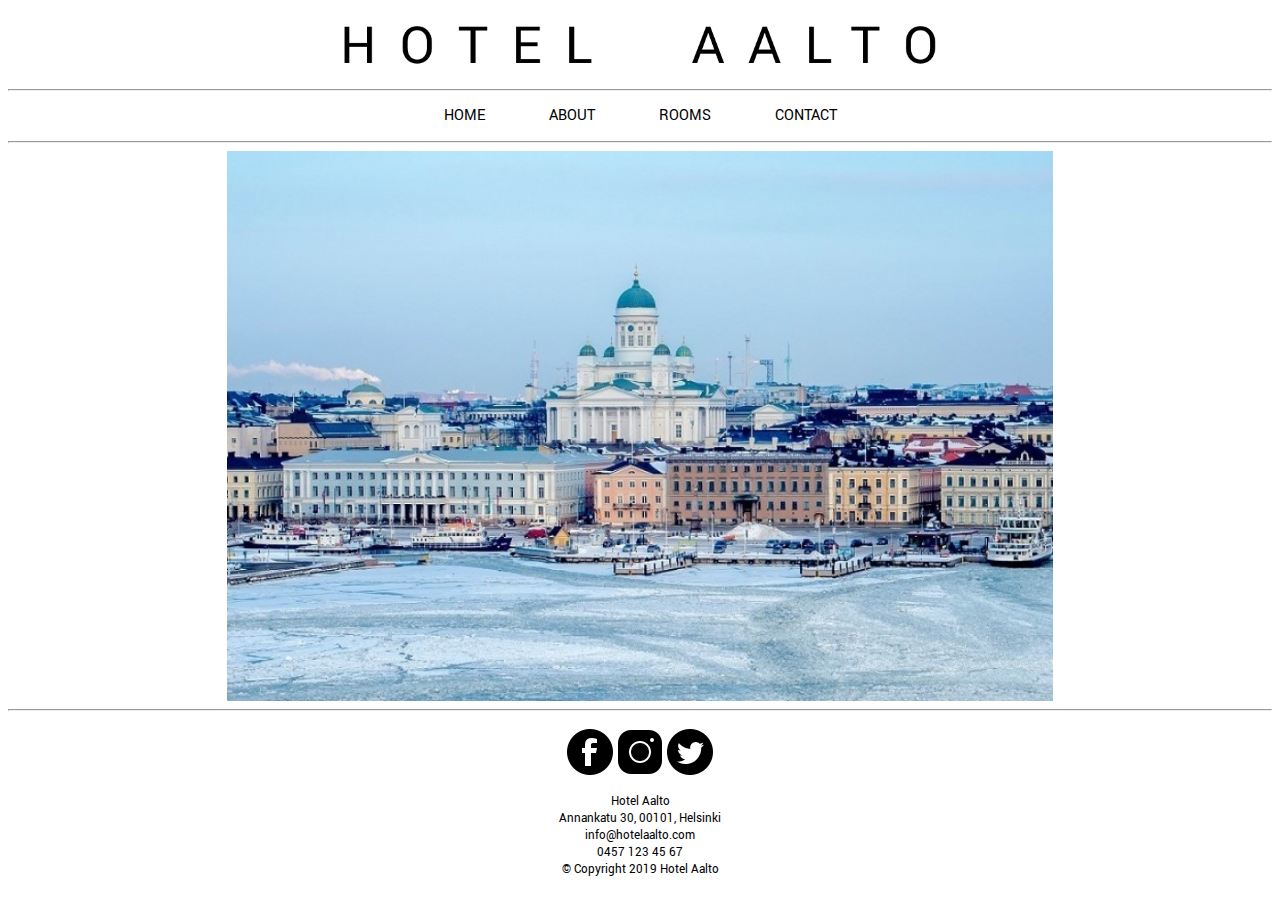
<file: index.html>
<!DOCTYPE html>


<html>

  <head>
    <meta charset="utf-8" />
    <meta name="viewport" content="width=device-width, initial-scale=1">
    <Title>Hotel Aalto</title>
    <link rel="stylesheet" type="text/css" href="stylesheet.css"/>
  </head>

  <body>

    <div class="titleContainer">
      <img class="hotelAaltoDesktop" src="logos/hotelAaltoLogoDesktop.png">
  
      <img class="hotelAaltoMobile" src="logos/hotelAaltoLogoMobile.png">
    </div>

    <hr>

    <nav class="nav">
      <ul class="navlist">
        <li><a href="index.html" type="text/html">HOME</a></li>
        <li><a href="about.html" type="text/html">ABOUT</a></li>
        <li><a href="roomTypes.html" type="text/html">ROOMS</a></li>
        <li><a href="contact.html" type="text/html">CONTACT</a></li>
      </ul>
    </nav>
    
    <hr>

    <div class="indexBoundary">

      <div class="myDesktopSlides">
        <img class="Slide1" src="images/index/BedroomRelaxingDesktop.jpg"/>
        <img class="Slide2" src="images/index/ReceptionDesktop.jpg"/>
        <img class="Slide3" src="images/index/IcyHelsinkiDesktop.jpg"/>
      </div>

      <div class="myMobileSlides">
        <img class="Slide1" src="images/index/BedroomRelaxingMobile.jpg"/>
        <img class="Slide2" src="images/index/ReceptionMobile.jpg"/>
        <img class="Slide3" src="images/index/IcyHelsinkiMobile.jpg"/>
      </div>

    </div>

    <hr>

    <div id=social>
      <img src="socials/facebook.png" alt="facebook link">
      <img src="socials/instagram.png" alt="instagram link">
      <img src="socials/twitter.png" alt="twitter link">
    </div>
  
    <footer>
      Hotel Aalto<br>
      Annankatu 30, 00101, Helsinki<br>
      info@hotelaalto.com<br>
      0457 123 45 67<br>
      &copy Copyright 2019 Hotel Aalto
    </footer>


  <body>
</html>
</file>
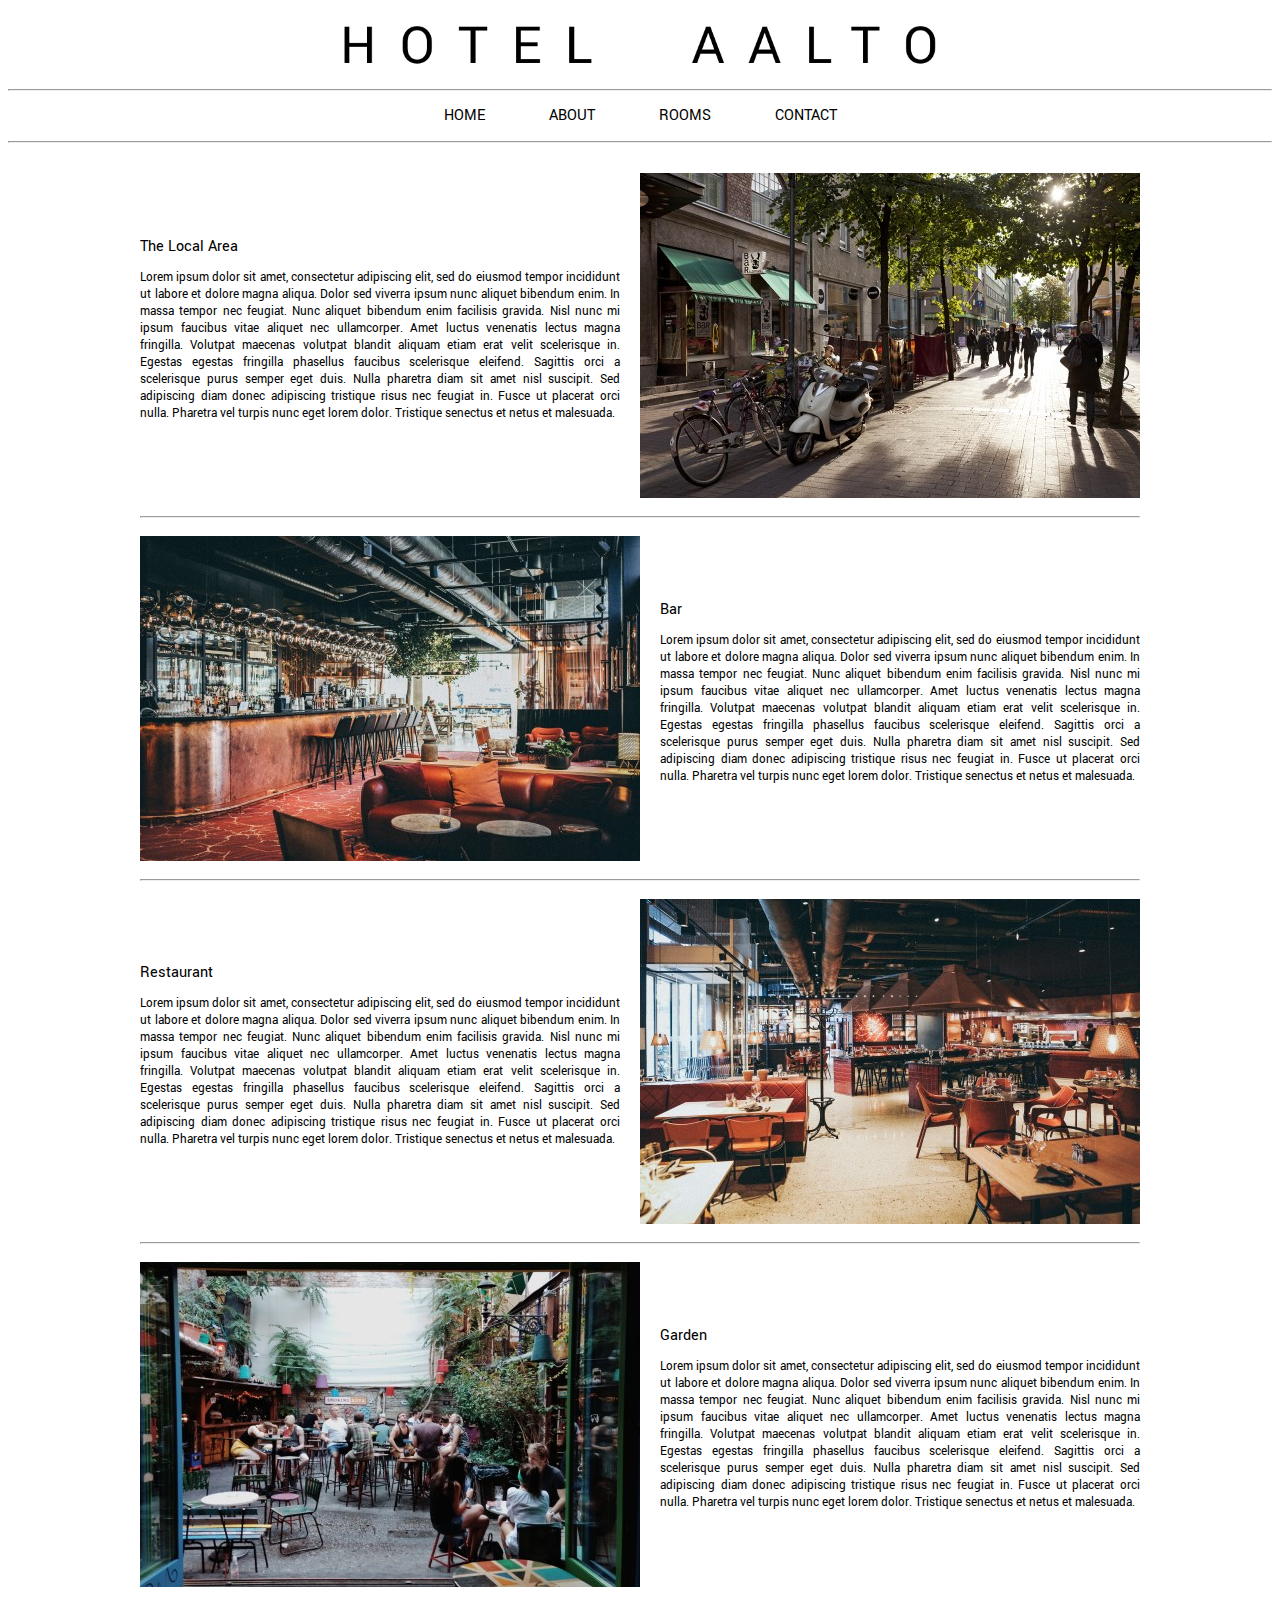
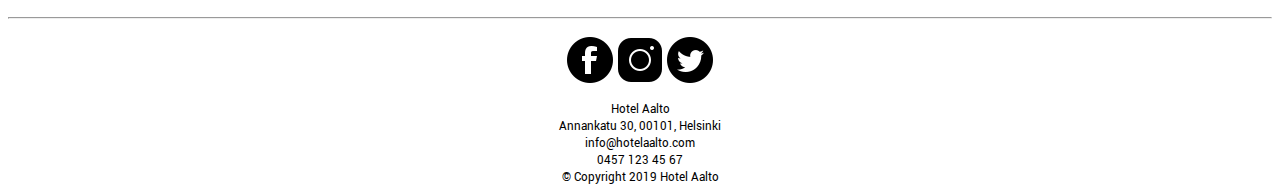
<file: about.html>
<!DOCTYPE html>


<html>

  <head>
    <meta charset="utf-8" />
    <meta name="viewport" content="width=device-width, initial-scale=1">
    <Title>Hotel Aalto</title>
    <link rel="stylesheet" type="text/css" href="stylesheet.css"/>
  </head>


  <body>

    
    <div class="titleContainer">
      <img class="hotelAaltoDesktop" src="logos/hotelAaltoLogoDesktop.png">

      <img class="hotelAaltoMobile" src="logos/hotelAaltoLogoMobile.png">
    </div>

    <hr>

    <nav class="nav">
      <ul class="navlist">
        <li><a href="index.html" type="text/html">HOME</a></li>
        <li><a href="about.html" type="text/html">ABOUT</a></li>
        <li><a href="roomTypes.html" type="text/html">ROOMS</a></li>
        <li><a href="contact.html" type="text/html">CONTACT</a></li>
      </ul>
    </nav>
    
    <hr>

    <div class="boundary">

      <!-- DESKTOP -->

      <div class="aboutDesktop">
        <div id="twin">
          <div class="floatLeft" style=margin-right:20px>
            <div class="areaHeader">The Local Area</div>
            <p class="areaDescription">
                Lorem ipsum dolor sit amet, consectetur adipiscing elit, sed do eiusmod tempor incididunt ut labore et dolore magna aliqua. Dolor sed viverra ipsum nunc aliquet bibendum enim. In massa tempor nec feugiat. Nunc aliquet bibendum enim facilisis gravida. Nisl nunc mi ipsum faucibus vitae aliquet nec ullamcorper. Amet luctus venenatis lectus magna fringilla. Volutpat maecenas volutpat blandit aliquam etiam erat velit scelerisque in. Egestas egestas fringilla phasellus faucibus scelerisque eleifend. Sagittis orci a scelerisque purus semper eget duis. Nulla pharetra diam sit amet nisl suscipit. Sed adipiscing diam donec adipiscing tristique risus nec feugiat in. Fusce ut placerat orci nulla. Pharetra vel turpis nunc eget lorem dolor. Tristique senectus et netus et malesuada.
            </p>
          </div>


          <div class="floatRight">
            <img src="images/about/LocalArea.jpg" class="aboutImgDesktop">
            <img src="images/about/LocalAreaIpad.jpg" class="aboutImgIpad">
          </div>
        </div>

        <hr>

        <div id="double">

          <div class="floatLeft">
            <img src="images/about/HotelBar.jpg" class="aboutImgDesktop">
            <img src="images/about/HotelBarIpad.jpg" class="aboutImgIpad">
          </div>

          <div class="floatRight" style=margin-left:20px>
            <div class="areaHeader">Bar</div>
            <p class="areaDescription">
                Lorem ipsum dolor sit amet, consectetur adipiscing elit, sed do eiusmod tempor incididunt ut labore et dolore magna aliqua. Dolor sed viverra ipsum nunc aliquet bibendum enim. In massa tempor nec feugiat. Nunc aliquet bibendum enim facilisis gravida. Nisl nunc mi ipsum faucibus vitae aliquet nec ullamcorper. Amet luctus venenatis lectus magna fringilla. Volutpat maecenas volutpat blandit aliquam etiam erat velit scelerisque in. Egestas egestas fringilla phasellus faucibus scelerisque eleifend. Sagittis orci a scelerisque purus semper eget duis. Nulla pharetra diam sit amet nisl suscipit. Sed adipiscing diam donec adipiscing tristique risus nec feugiat in. Fusce ut placerat orci nulla. Pharetra vel turpis nunc eget lorem dolor. Tristique senectus et netus et malesuada.
            </p>
          </div>

        </div>

        <hr>

        <div id="suite">
          <div class="floatLeft" style=margin-right:20px>
            <div class="areaHeader">Restaurant</div>
            <p class="areaDescription">
                Lorem ipsum dolor sit amet, consectetur adipiscing elit, sed do eiusmod tempor incididunt ut labore et dolore magna aliqua. Dolor sed viverra ipsum nunc aliquet bibendum enim. In massa tempor nec feugiat. Nunc aliquet bibendum enim facilisis gravida. Nisl nunc mi ipsum faucibus vitae aliquet nec ullamcorper. Amet luctus venenatis lectus magna fringilla. Volutpat maecenas volutpat blandit aliquam etiam erat velit scelerisque in. Egestas egestas fringilla phasellus faucibus scelerisque eleifend. Sagittis orci a scelerisque purus semper eget duis. Nulla pharetra diam sit amet nisl suscipit. Sed adipiscing diam donec adipiscing tristique risus nec feugiat in. Fusce ut placerat orci nulla. Pharetra vel turpis nunc eget lorem dolor. Tristique senectus et netus et malesuada.
            </p>
          </div>

          <div class="floatRight">
            <img src="images/about/HotelRestaurant.jpg" class="aboutImgDesktop">
            <img src="images/about/HotelRestaurantIpad.jpg" class="aboutImgIpad">
          </div>
        </div>

        <hr>

        <div id="double">

          <div class="floatLeft">
            <img src="images/about/Garden.jpg" class="aboutImgDesktop">
            <img src="images/about/GardenIpad.jpg" class="aboutImgIpad">
          </div>

          <div class="floatRight" style=margin-left:20px>
            <div class="areaHeader">Garden</div>
            <p class="areaDescription">
                Lorem ipsum dolor sit amet, consectetur adipiscing elit, sed do eiusmod tempor incididunt ut labore et dolore magna aliqua. Dolor sed viverra ipsum nunc aliquet bibendum enim. In massa tempor nec feugiat. Nunc aliquet bibendum enim facilisis gravida. Nisl nunc mi ipsum faucibus vitae aliquet nec ullamcorper. Amet luctus venenatis lectus magna fringilla. Volutpat maecenas volutpat blandit aliquam etiam erat velit scelerisque in. Egestas egestas fringilla phasellus faucibus scelerisque eleifend. Sagittis orci a scelerisque purus semper eget duis. Nulla pharetra diam sit amet nisl suscipit. Sed adipiscing diam donec adipiscing tristique risus nec feugiat in. Fusce ut placerat orci nulla. Pharetra vel turpis nunc eget lorem dolor. Tristique senectus et netus et malesuada.
            </p>
          </div>
        </div>
      </div>

    </div>

    <div class="boundary">

      <!-- MOBILE -->

      <div class="aboutMobile">

        <img class=aboutMobileImage src="images/about/LocalAreaMobile.jpg"/>
        <div class="areaHeader">The Local Area</div>
        <p class="areaDescription">
            Lorem ipsum dolor sit amet, consectetur adipiscing elit, sed do eiusmod tempor incididunt ut labore et dolore magna aliqua. Dolor sed viverra ipsum nunc aliquet bibendum enim. In massa tempor nec feugiat. Nunc aliquet bibendum enim facilisis gravida. Nisl nunc mi ipsum faucibus vitae aliquet nec ullamcorper. Amet luctus venenatis lectus magna fringilla. Volutpat maecenas volutpat blandit aliquam etiam erat velit scelerisque in. Egestas egestas fringilla phasellus faucibus scelerisque eleifend. Sagittis orci a scelerisque purus semper eget duis. Nulla pharetra diam sit amet nisl suscipit. Sed adipiscing diam donec adipiscing tristique risus nec feugiat in. Fusce ut placerat orci nulla. Pharetra vel turpis nunc eget lorem dolor. Tristique senectus et netus et malesuada.
        </p>

        <img class=aboutMobileImage src="images/about/HotelBarMobile.jpg"/>
        <div class="areaHeader">Bar</div>
        <p class="areaDescription">
            Lorem ipsum dolor sit amet, consectetur adipiscing elit, sed do eiusmod tempor incididunt ut labore et dolore magna aliqua. Dolor sed viverra ipsum nunc aliquet bibendum enim. In massa tempor nec feugiat. Nunc aliquet bibendum enim facilisis gravida. Nisl nunc mi ipsum faucibus vitae aliquet nec ullamcorper. Amet luctus venenatis lectus magna fringilla. Volutpat maecenas volutpat blandit aliquam etiam erat velit scelerisque in. Egestas egestas fringilla phasellus faucibus scelerisque eleifend. Sagittis orci a scelerisque purus semper eget duis. Nulla pharetra diam sit amet nisl suscipit. Sed adipiscing diam donec adipiscing tristique risus nec feugiat in. Fusce ut placerat orci nulla. Pharetra vel turpis nunc eget lorem dolor. Tristique senectus et netus et malesuada.
        </p>

        <img class=aboutMobileImage src="images/about/HotelRestaurantMobile.jpg"/>
        <div class="areaHeader">Restaurant</div>
        <p class="areaDescription">
            Lorem ipsum dolor sit amet, consectetur adipiscing elit, sed do eiusmod tempor incididunt ut labore et dolore magna aliqua. Dolor sed viverra ipsum nunc aliquet bibendum enim. In massa tempor nec feugiat. Nunc aliquet bibendum enim facilisis gravida. Nisl nunc mi ipsum faucibus vitae aliquet nec ullamcorper. Amet luctus venenatis lectus magna fringilla. Volutpat maecenas volutpat blandit aliquam etiam erat velit scelerisque in. Egestas egestas fringilla phasellus faucibus scelerisque eleifend. Sagittis orci a scelerisque purus semper eget duis. Nulla pharetra diam sit amet nisl suscipit. Sed adipiscing diam donec adipiscing tristique risus nec feugiat in. Fusce ut placerat orci nulla. Pharetra vel turpis nunc eget lorem dolor. Tristique senectus et netus et malesuada.
        </p>

        <img class=aboutMobileImage src="images/about/GardenMobile.jpg"/>
        <div class="areaHeader">Garden</div>
        <p class="areaDescription">
            Lorem ipsum dolor sit amet, consectetur adipiscing elit, sed do eiusmod tempor incididunt ut labore et dolore magna aliqua. Dolor sed viverra ipsum nunc aliquet bibendum enim. In massa tempor nec feugiat. Nunc aliquet bibendum enim facilisis gravida. Nisl nunc mi ipsum faucibus vitae aliquet nec ullamcorper. Amet luctus venenatis lectus magna fringilla. Volutpat maecenas volutpat blandit aliquam etiam erat velit scelerisque in. Egestas egestas fringilla phasellus faucibus scelerisque eleifend. Sagittis orci a scelerisque purus semper eget duis. Nulla pharetra diam sit amet nisl suscipit. Sed adipiscing diam donec adipiscing tristique risus nec feugiat in. Fusce ut placerat orci nulla. Pharetra vel turpis nunc eget lorem dolor. Tristique senectus et netus et malesuada.
        </p>
      </div>
    </div>

    <hr class="clearFloat">

    <div id=social>
      <img src="socials/facebook.png" alt="facebook link">
      <img src="socials/instagram.png" alt="instagram link">
      <img src="socials/twitter.png" alt="twitter link">
    </div>
  
    <footer>
      Hotel Aalto<br>
      Annankatu 30, 00101, Helsinki<br>
      info@hotelaalto.com<br>
      0457 123 45 67<br>
      &copy Copyright 2019 Hotel Aalto
    </footer>

  </body>
</html>
</file>
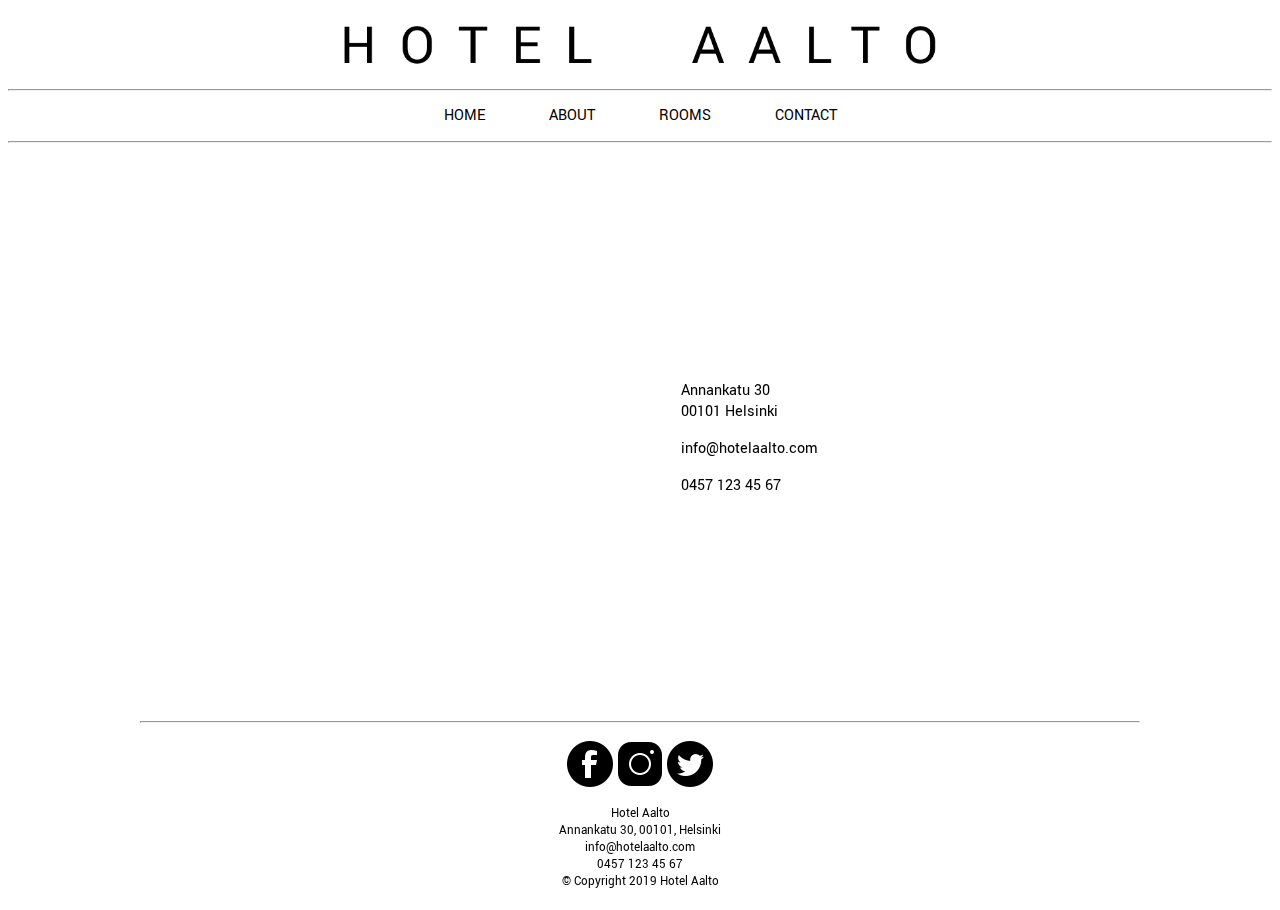
<file: contact.html>
<!DOCTYPE html>


<html>

  <head>
    <meta charset="utf-8" />
    <meta name="viewport" content="width=device-width, initial-scale=1">
    <Title>Hotel Aalto</title>
    <link rel="stylesheet" type="text/css" href="stylesheet.css"/>
  </head>

  <body>
    <div class="titleContainer">
      <img class="hotelAaltoDesktop" src="logos/hotelAaltoLogoDesktop.png">

      <img class="hotelAaltoMobile" src="logos/hotelAaltoLogoMobile.png">
    </div>
    <hr>

    <nav class="nav">
      <ul class="navlist">
        <li><a href="index.html" type="text/html">HOME</a></li>
        <li><a href="about.html" type="text/html">ABOUT</a></li>
        <li><a href="roomTypes.html" type="text/html">ROOMS</a></li>
        <li><a href="contact.html" type="text/html">CONTACT</a></li>
      </ul>
    </nav>
    
    <hr>

    <div class="boundary">

    <!-- DESKTOP -->

    <div class=contactDesktop>

      <div class="contactPage">
        <iframe class="map" width="500" height="400" src="https://maps.google.com/maps?q=annankatu%2030%20helsinki&t=&z=13&ie=UTF8&iwloc=&output=embed" frameborder="0" scrolling="no" marginheight="0" marginwidth="0"></iframe>

        <div class="contact">
          <p>Annankatu 30<br>
          00101 Helsinki</p>

          <p>info@hotelaalto.com</p>

          <p>0457 123 45 67</p>
        </div>
      </div>

    </div>

    <!-- MOBILE -->

    <div class=contactMobile>
    
      <iframe class="map" width="288" height="400" src="https://maps.google.com/maps?q=annankatu%2030%20helsinki&t=&z=13&ie=UTF8&iwloc=&output=embed" frameborder="0" scrolling="no" marginheight="0" marginwidth="0"></iframe>

      <p>Annankatu 30<br>
      00101 Helsinki</p>

      <p>info@hotelaalto.com</p>

      <p>0457 123 45 67</p>

    </div>


    <hr class="clearFloat">
      
    <div id=social>
      <img src="socials/facebook.png" alt="facebook link">
      <img src="socials/instagram.png" alt="instagram link">
      <img src="socials/twitter.png" alt="twitter link">
    </div>
  
    <footer>
      Hotel Aalto<br>
      Annankatu 30, 00101, Helsinki<br>
      info@hotelaalto.com<br>
      0457 123 45 67<br>
      &copy Copyright 2019 Hotel Aalto
    </footer>

  <body>
</html>
</file>
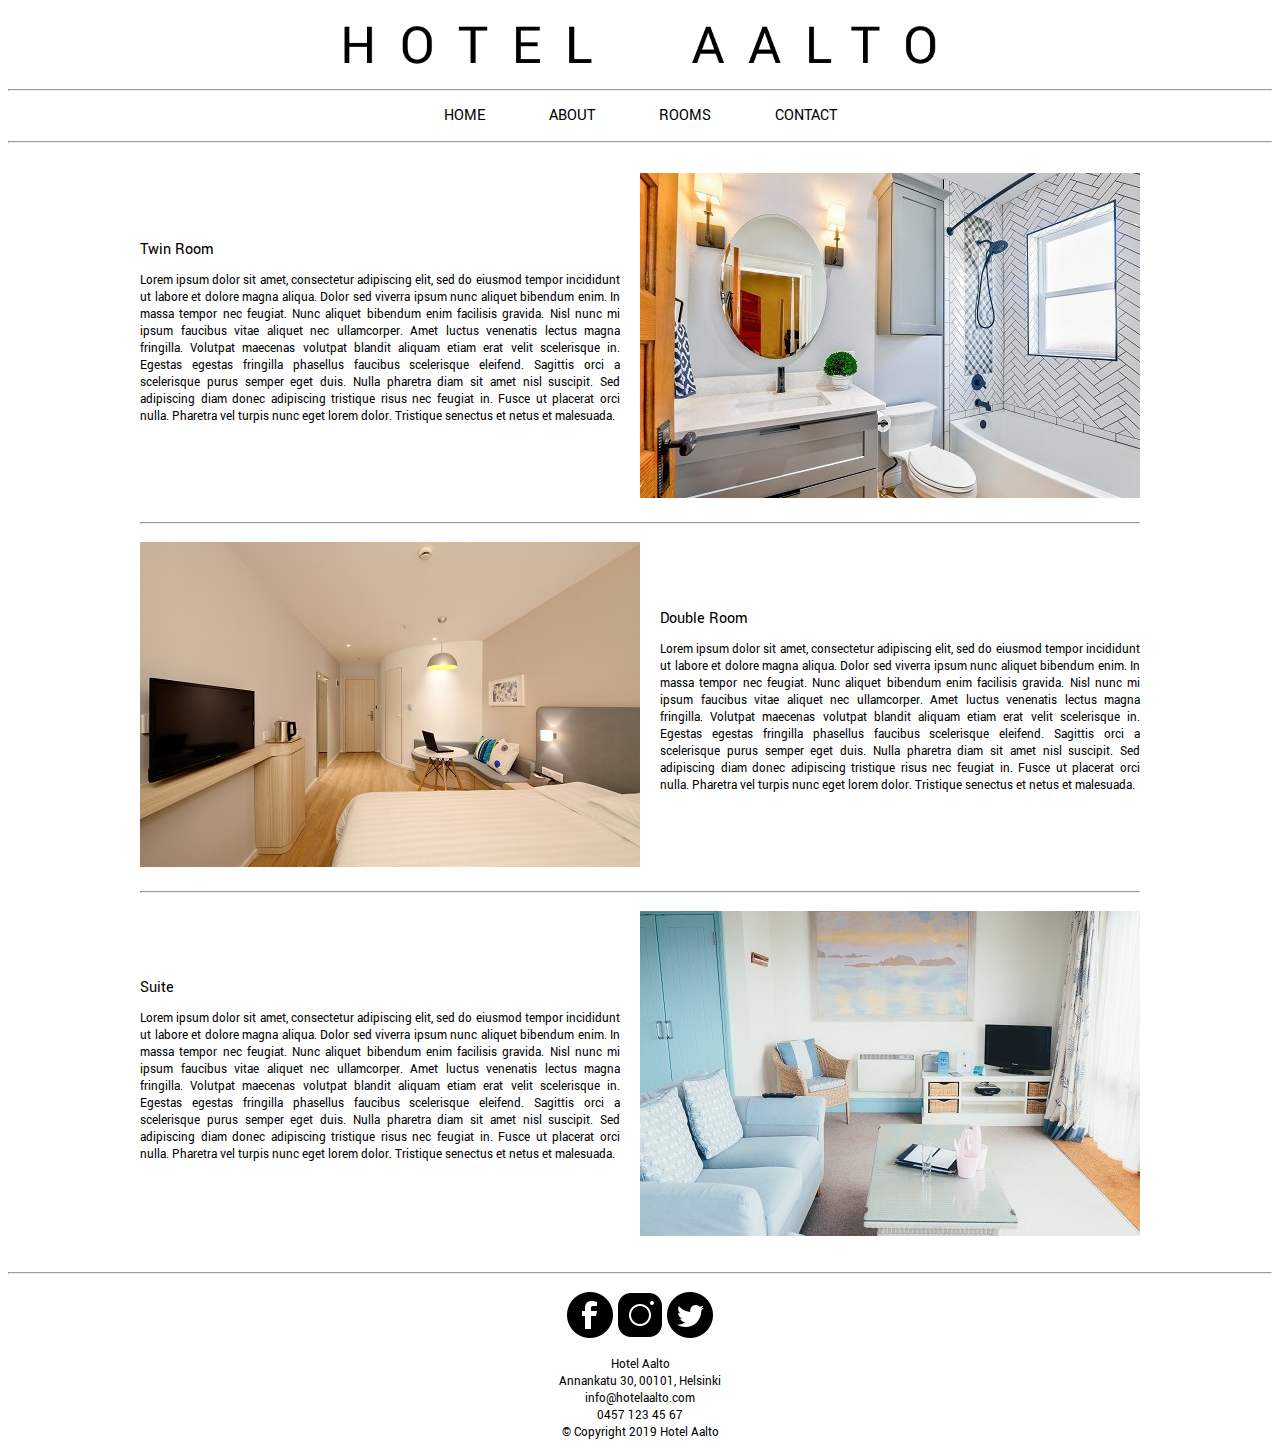
<file: roomTypes.html>
<!DOCTYPE html>


<html>

  <head>
    <meta charset="utf-8" />
    <meta name="viewport" content="width=device-width, initial-scale=1">
    <Title>Hotel Aalto</title>
    <link rel="stylesheet" type="text/css" href="stylesheet.css"/>
  </head>

  <body>
    <div class="titleContainer">
      <img class="hotelAaltoDesktop" src="logos/hotelAaltoLogoDesktop.png">
      
      <img class="hotelAaltoMobile" src="logos/hotelAaltoLogoMobile.png">
    </div>

    <hr>

    <nav class="nav">
      <ul class="navlist">
        <li><a href="index.html" type="text/html">HOME</a></li>
        <li><a href="about.html" type="text/html">ABOUT</a></li>
        <li><a href="roomTypes.html" type="text/html">ROOMS</a></li>
        <li><a href="contact.html" type="text/html">CONTACT</a></li>
      </ul>
    </nav>

    <hr>

    <div class="boundary">

      <!-- DESKTOP -->

      <div class=roomTypesDesktop>

        <div id="twin">
          <div class="floatLeft" style=margin-right:20px>
            <div class="areaHeader">Twin Room</div>
            <p class="areaDescription">
                Lorem ipsum dolor sit amet, consectetur adipiscing elit, sed do eiusmod tempor incididunt ut labore et dolore magna aliqua. Dolor sed viverra ipsum nunc aliquet bibendum enim. In massa tempor nec feugiat. Nunc aliquet bibendum enim facilisis gravida. Nisl nunc mi ipsum faucibus vitae aliquet nec ullamcorper. Amet luctus venenatis lectus magna fringilla. Volutpat maecenas volutpat blandit aliquam etiam erat velit scelerisque in. Egestas egestas fringilla phasellus faucibus scelerisque eleifend. Sagittis orci a scelerisque purus semper eget duis. Nulla pharetra diam sit amet nisl suscipit. Sed adipiscing diam donec adipiscing tristique risus nec feugiat in. Fusce ut placerat orci nulla. Pharetra vel turpis nunc eget lorem dolor. Tristique senectus et netus et malesuada.
            </p>
          </div>

          <div class="floatRight">
            <img src="images/roomTypes/Bathroom.jpg" class="roomImgDesktop">
            <img src="images/roomTypes/BathroomIpad.jpg" class="roomImgIpad">
          </div>
        </div>

        <hr>

        <div id="double">

          <div class="floatLeft">
            <img src="images/roomTypes/DoubleRoom.jpg" class="roomImgDesktop">
            <img src="images/roomTypes/DoubleRoomIpad.jpg" class="roomImgIpad">
          </div>

          <div class="floatRight" style=margin-left:20px>
            <div class="areaHeader">Double Room</div>
            <p class="areaDescription">
                Lorem ipsum dolor sit amet, consectetur adipiscing elit, sed do eiusmod tempor incididunt ut labore et dolore magna aliqua. Dolor sed viverra ipsum nunc aliquet bibendum enim. In massa tempor nec feugiat. Nunc aliquet bibendum enim facilisis gravida. Nisl nunc mi ipsum faucibus vitae aliquet nec ullamcorper. Amet luctus venenatis lectus magna fringilla. Volutpat maecenas volutpat blandit aliquam etiam erat velit scelerisque in. Egestas egestas fringilla phasellus faucibus scelerisque eleifend. Sagittis orci a scelerisque purus semper eget duis. Nulla pharetra diam sit amet nisl suscipit. Sed adipiscing diam donec adipiscing tristique risus nec feugiat in. Fusce ut placerat orci nulla. Pharetra vel turpis nunc eget lorem dolor. Tristique senectus et netus et malesuada.
            </p>
          </div>

        </div>

        <hr>

        <div id="suite">

          <div class="floatLeft" style=margin-right:20px>
            <div class="areaHeader">Suite</div>
            <p class="areaDescription">
                Lorem ipsum dolor sit amet, consectetur adipiscing elit, sed do eiusmod tempor incididunt ut labore et dolore magna aliqua. Dolor sed viverra ipsum nunc aliquet bibendum enim. In massa tempor nec feugiat. Nunc aliquet bibendum enim facilisis gravida. Nisl nunc mi ipsum faucibus vitae aliquet nec ullamcorper. Amet luctus venenatis lectus magna fringilla. Volutpat maecenas volutpat blandit aliquam etiam erat velit scelerisque in. Egestas egestas fringilla phasellus faucibus scelerisque eleifend. Sagittis orci a scelerisque purus semper eget duis. Nulla pharetra diam sit amet nisl suscipit. Sed adipiscing diam donec adipiscing tristique risus nec feugiat in. Fusce ut placerat orci nulla. Pharetra vel turpis nunc eget lorem dolor. Tristique senectus et netus et malesuada.
            </p>
          </div>

          <div class="floatRight">
            <img src="images/roomTypes/SittingRoom.jpg" class="roomImgDesktop">
            <img src="images/roomTypes/SittingRoomIpad.jpg" class="roomImgIpad">
          </div>

        </div>

      </div>


      <!-- MOBILE -->

      <div class=roomTypesMobile>

        <img class=roomTypesMobileImage src="images/roomTypes/BathroomMobile.jpg"/>

        <div class="areaHeader">Twin Room</div>
        <p class="areaDescription">
            Lorem ipsum dolor sit amet, consectetur adipiscing elit, sed do eiusmod tempor incididunt ut labore et dolore magna aliqua. Dolor sed viverra ipsum nunc aliquet bibendum enim. In massa tempor nec feugiat. Nunc aliquet bibendum enim facilisis gravida. Nisl nunc mi ipsum faucibus vitae aliquet nec ullamcorper. Amet luctus venenatis lectus magna fringilla. Volutpat maecenas volutpat blandit aliquam etiam erat velit scelerisque in. Egestas egestas fringilla phasellus faucibus scelerisque eleifend. Sagittis orci a scelerisque purus semper eget duis. Nulla pharetra diam sit amet nisl suscipit. Sed adipiscing diam donec adipiscing tristique risus nec feugiat in. Fusce ut placerat orci nulla. Pharetra vel turpis nunc eget lorem dolor. Tristique senectus et netus et malesuada.
        </p>

        <img class=roomTypesMobileImage src="images/roomTypes/DoubleRoomMobile.jpg"/>

        <div class="areaHeader">Double Room</div>
        <p class="areaDescription">
            Lorem ipsum dolor sit amet, consectetur adipiscing elit, sed do eiusmod tempor incididunt ut labore et dolore magna aliqua. Dolor sed viverra ipsum nunc aliquet bibendum enim. In massa tempor nec feugiat. Nunc aliquet bibendum enim facilisis gravida. Nisl nunc mi ipsum faucibus vitae aliquet nec ullamcorper. Amet luctus venenatis lectus magna fringilla. Volutpat maecenas volutpat blandit aliquam etiam erat velit scelerisque in. Egestas egestas fringilla phasellus faucibus scelerisque eleifend. Sagittis orci a scelerisque purus semper eget duis. Nulla pharetra diam sit amet nisl suscipit. Sed adipiscing diam donec adipiscing tristique risus nec feugiat in. Fusce ut placerat orci nulla. Pharetra vel turpis nunc eget lorem dolor. Tristique senectus et netus et malesuada.
        </p>


        <img class=roomTypesMobileImage src="images/roomTypes/SittingRoomMobile.jpg"/>
        <div class="areaHeader">Suite</div>
        <p class="areaDescription">
            Lorem ipsum dolor sit amet, consectetur adipiscing elit, sed do eiusmod tempor incididunt ut labore et dolore magna aliqua. Dolor sed viverra ipsum nunc aliquet bibendum enim. In massa tempor nec feugiat. Nunc aliquet bibendum enim facilisis gravida. Nisl nunc mi ipsum faucibus vitae aliquet nec ullamcorper. Amet luctus venenatis lectus magna fringilla. Volutpat maecenas volutpat blandit aliquam etiam erat velit scelerisque in. Egestas egestas fringilla phasellus faucibus scelerisque eleifend. Sagittis orci a scelerisque purus semper eget duis. Nulla pharetra diam sit amet nisl suscipit. Sed adipiscing diam donec adipiscing tristique risus nec feugiat in. Fusce ut placerat orci nulla. Pharetra vel turpis nunc eget lorem dolor. Tristique senectus et netus et malesuada.
        </p>

      </div>

    </div>

    <hr class="clearFloat">

    <div id=social>
      <img src="socials/facebook.png" alt="facebook link">
      <img src="socials/instagram.png" alt="instagram link">
      <img src="socials/twitter.png" alt="twitter link">
    </div>
        
    <footer>
      Hotel Aalto<br>
      Annankatu 30, 00101, Helsinki<br>
      info@hotelaalto.com<br>
      0457 123 45 67<br>
      &copy Copyright 2019 Hotel Aalto
    </footer>


  <body>
</html>
</file>
<file: stylesheet.css>
@import url('https://fonts.googleapis.com/css?family=Yantramanav&display=swap');

html {
  background-color:rgb(255, 255, 255);
}

body {
  font-family: 'Yantramanav', sans-serif;
}

.titleContainer {
  display: flex;
  flex-direction: column;
  justify-content: center;
  align-items: center;
}

.hotelAaltoDesktop {
  margin: 1em 0;
  width: 600px;
}

.hotelAaltoMobile {
  display: none;
}

.nav {
  font-family: 'Yantramanav', sans-serif;
  font-size: 1rem;
  color: rgb black;
  display: flex;
  text-align: center;
  justify-content: center;
  align-items: center;
  margin: 0px auto;
  width: 600px;
}

.navlist {
  display: flex;
  flex-direction: row;
  list-style-type: none;
  padding: 0px;
  line-height: 2px;
}

nav li {
  margin: 0px 2rem;
  padding-top: 0px;
  padding-bottom: 0px;
}

a {
  text-decoration: none;
  color:black;
}

.boundary {
  width: 1000px;
  margin: 0px auto;
  margin-top: 20px;
  margin-bottom: 20px;
}


/*HOME*/

.indexBoundary {
  height: calc(100vh - 350px);
}

.myDesktopSlides {
  display: flex;
  justify-content: center;
}

.myMobileSlides {
  display: none;
}

.Slide1, .Slide2, .Slide3 {
  height: calc(100vh - 350px);
  position: absolute;
  margin-top: auto;
}


.Slide1 {
  animation: fade1 20s infinite;
  -webkit-animation: fade1 20s infinite;
}

.Slide2 {
  animation: fade2 20s infinite;
  -webkit-animation: fade2 20s infinite;
}

.Slide3 {
  animation: fade3 20s infinite;
  -webkit-animation: fade3 20s infinite;
}

@keyframes fade1 { 
  0%   {opacity:1}
  33.333% { opacity: 0}
  66.666% { opacity: 0}
  100% { opacity: 1}
}

@keyframes fade2 { 
  0%   {opacity:0}
  33.333% { opacity: 1}
  66.666% { opacity: 0}
  100% { opacity: 0}
}

@keyframes fade3 { 
  0%   {opacity:0}
  33.333% { opacity: 0}
  66.666% { opacity: 1}
  100% { opacity: 0}
}


/*ABOUT*/

.areaHeaders {
  font-size: 1.5rem;
  float: left;
}

.areaDescription {
  font-size: 0.8rem;
  text-align: justify;
}

.aboutMobile {
  display: none;
}

.aboutImgDesktop {
  display: block;
}

.aboutImgIpad {
  display: none;
}

/*ROOM TYPES*/

.floatLeft {
  float: left;
}

.floatRight {
  float: right;
}

#twin {
  display: inline-flex;
  align-items: center;
  Margin-top: 10px;
  margin-bottom: 10px;
}

#double {
  display: inline-flex;
  align-items: center;
  Margin-top: 10px;
  margin-bottom: 10px;
}

#suite {
  display: inline-flex;
  align-items: center;
  Margin-top: 10px;
  margin-bottom: 10px;
}

.roomImgIpad {
  display: none;
}

.roomTypesMobile {
  display: none;
}


/*CONTACT*/

.contactPage {
  display: flex;
  align-items: center;
  justify-content: center;
}

.contactDesktop {
  height: calc(100vh - 350px);
  display: flex;
}

.map {
  margin-left: 50px;
}

.contact {
  float: right;
  width: 40%;
  margin-left: 100px;
  text-justify: left;
  vertical-align: middle;
}

.contactMobile {
  display: none;
}

/*SOCIAL*/

#social {
  display:flex;
  justify-content: center;
  margin-top: 1em;
  margin-bottom: 1em;
}
  
footer {
  display: flex;
  justify-content: center;
  text-align: center;
  font-size: 0.8em;
}

@media only screen and (min-width: 501px) and (max-width: 1000px) {

  /*NAV*/

  .hotelAalto {
    width: 100%;
  }

  .boundary {
    width: 100%;
  }

  /*HOME*/

  .myDesktopSlides img {
    width: 100%;
    height: auto;
    margin-top: 50px;
  }

  /*ABOUT*/

  .aboutDesktop{
    width: 100%;
  }

  .aboutImgDesktop {
    display: none;
  }

  .aboutImgIpad {
    display: block;
  }

  /*ROOMS*/

  .roomImgDesktop {
    display: none;
  }

  .roomImgIpad {
    display: block;
  }

}

@media only screen and (max-width: 500px) {

  /*NAV*/

  .hotelAaltoDesktop {
    display: none;
  }

  .hotelAaltoMobile {
    display: block;
    margin: 0.75em 0;
    max-width: 90%
  }
    
          
  .nav {
    width: 100%;
  }
  
  nav li {
    margin: 0px 1rem;
  }

  .boundary {
    width: 95%;
  }
  

  /*HOME*/
  
  .indexBoundary {
    height: auto;
  }

  .myMobileSlides {
    display: flex;
    justify-content: center;
    height :533px;
  }

  .Slide1, .Slide2, .Slide3 {
    height: 533px;
    position: absolute;
  }

  .myDesktopSlides {
    display: none;
  }  

  /*ABOUT*/ 

  .aboutDesktop {
    display: none;
  }

  .aboutMobile {
    display: flex;
    flex-direction: column;
    align-items: center;
  }

  .aboutMobileImage {
    margin-top: 0.75rem;
    margin-bottom: 0.75rem;
    width: 288px;
  }

  
  /*ROOM TYPES*/ 

  .roomTypesDesktop {
    display: none;
  }

  .roomTypesMobile {
    display: flex;
    flex-direction: column;
    align-items: center;
  }

  .roomTypesMobileImage {
    margin-top: 0.75rem;
    margin-bottom: 0.75rem;
    width: 288px;
  }


  /*CONTACT*/ 

  .contactDesktop {
    display:none;
  }

  .contactMobile {
    display: flex;
    flex-direction: column;
    align-items: center;
  }

  .map {
    margin: 0px;
  }

}
</file>
